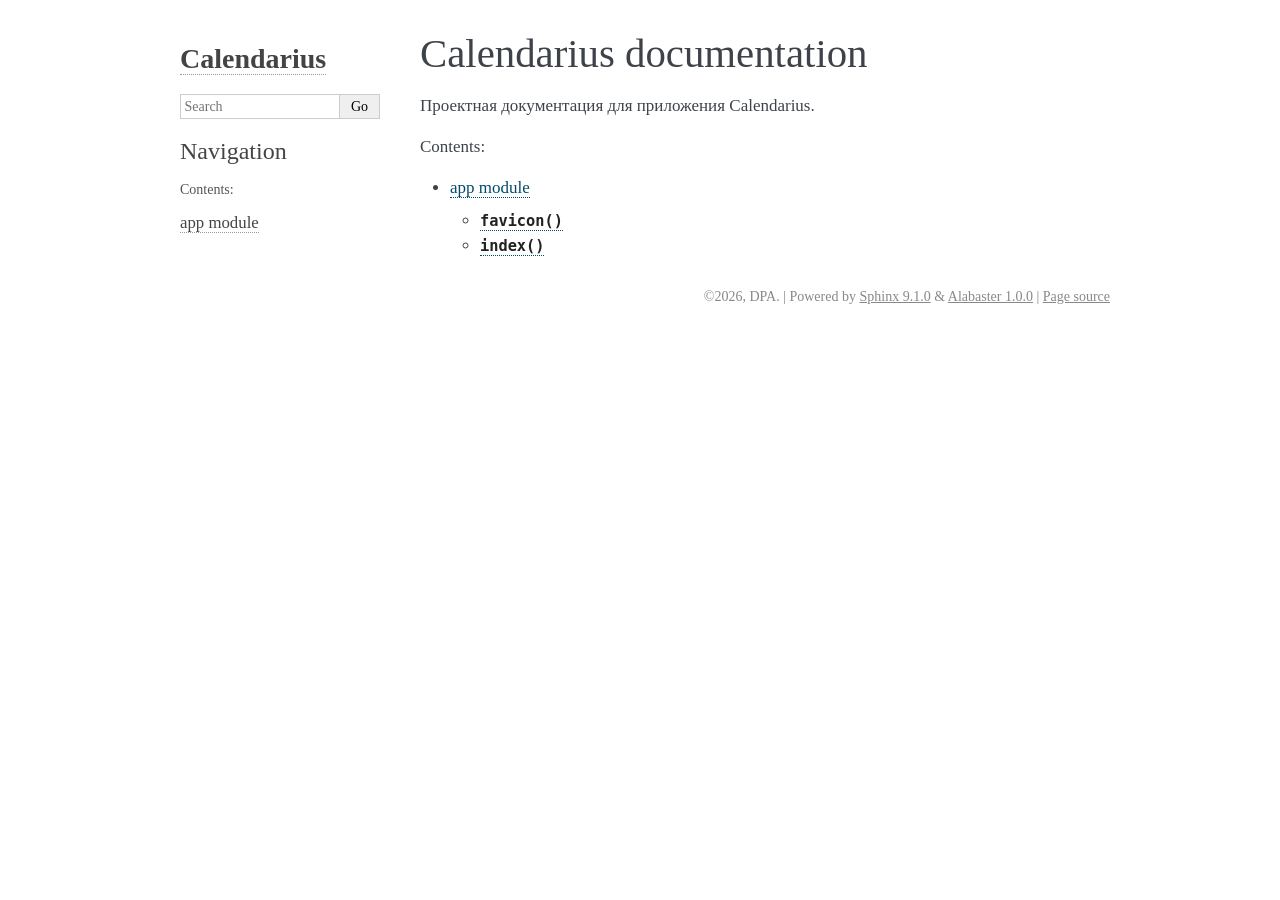
<file: docs/_build/html/index.html>
<!DOCTYPE html>

<html lang="en" data-content_root="./">
  <head>
    <meta charset="utf-8" />
    <meta name="viewport" content="width=device-width, initial-scale=1.0" /><meta name="viewport" content="width=device-width, initial-scale=1" />

    <title>Calendarius documentation &#8212; Calendarius 1.0.0 documentation</title>
    <link rel="stylesheet" type="text/css" href="_static/pygments.css?v=5ecbeea2" />
    <link rel="stylesheet" type="text/css" href="_static/basic.css?v=b08954a9" />
    <link rel="stylesheet" type="text/css" href="_static/alabaster.css?v=27fed22d" />
    <script src="_static/documentation_options.js?v=8d563738"></script>
    <script src="_static/doctools.js?v=fd6eb6e6"></script>
    <script src="_static/sphinx_highlight.js?v=6ffebe34"></script>
    <link rel="index" title="Index" href="genindex.html" />
    <link rel="search" title="Search" href="search.html" />
    <link rel="next" title="app module" href="app.html" />
   
  <link rel="stylesheet" href="_static/custom.css" type="text/css" />
  

  
  

  </head><body>
  

    <div class="document">
      <div class="documentwrapper">
        <div class="bodywrapper">
          

          <div class="body" role="main">
            
  <section id="calendarius-documentation">
<h1>Calendarius documentation<a class="headerlink" href="#calendarius-documentation" title="Link to this heading">¶</a></h1>
<p>Проектная документация для приложения Calendarius.</p>
<div class="toctree-wrapper compound">
<p class="caption" role="heading"><span class="caption-text">Contents:</span></p>
<ul>
<li class="toctree-l1"><a class="reference internal" href="app.html">app module</a><ul>
<li class="toctree-l2"><a class="reference internal" href="app.html#app.favicon"><code class="docutils literal notranslate"><span class="pre">favicon()</span></code></a></li>
<li class="toctree-l2"><a class="reference internal" href="app.html#app.index"><code class="docutils literal notranslate"><span class="pre">index()</span></code></a></li>
</ul>
</li>
</ul>
</div>
</section>


          </div>
          
        </div>
      </div>
      <div class="sphinxsidebar" role="navigation" aria-label="Main">
        <div class="sphinxsidebarwrapper">
<h1 class="logo"><a href="#">Calendarius</a></h1>









<search id="searchbox" style="display: none" role="search">
    <div class="searchformwrapper">
    <form class="search" action="search.html" method="get">
      <input type="text" name="q" aria-labelledby="searchlabel" autocomplete="off" autocorrect="off" autocapitalize="off" spellcheck="false" placeholder="Search"/>
      <input type="submit" value="Go" />
    </form>
    </div>
</search>
<script>document.getElementById('searchbox').style.display = "block"</script><h3>Navigation</h3>
<p class="caption" role="heading"><span class="caption-text">Contents:</span></p>
<ul>
<li class="toctree-l1"><a class="reference internal" href="app.html">app module</a></li>
</ul>

<div class="relations">
<h3>Related Topics</h3>
<ul>
  <li><a href="#">Documentation overview</a><ul>
      <li>Next: <a href="app.html" title="next chapter">app module</a></li>
  </ul></li>
</ul>
</div>








        </div>
      </div>
      <div class="clearer"></div>
    </div>
    <div class="footer">
      &#169;2026, DPA.
      
      |
      Powered by <a href="https://www.sphinx-doc.org/">Sphinx 9.1.0</a>
      &amp; <a href="https://alabaster.readthedocs.io">Alabaster 1.0.0</a>
      
      |
      <a href="_sources/index.rst.txt"
          rel="nofollow">Page source</a>
    </div>

    

    
  </body>
</html>
</file>
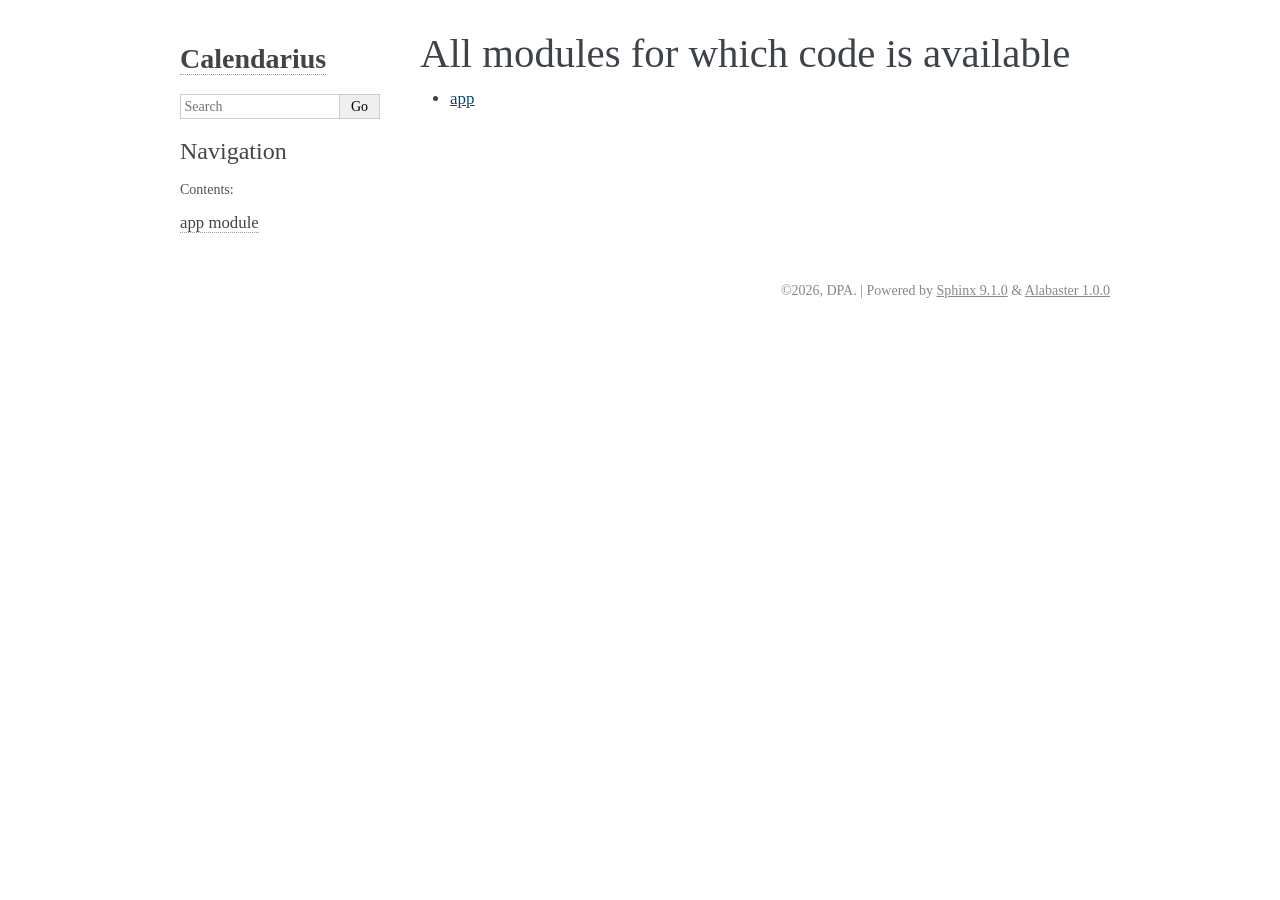
<file: docs/_build/html/_modules/index.html>
<!DOCTYPE html>

<html lang="en" data-content_root="../">
  <head>
    <meta charset="utf-8" />
    <meta name="viewport" content="width=device-width, initial-scale=1.0" />
    <title>Overview: module code &#8212; Calendarius 1.0.0 documentation</title>
    <link rel="stylesheet" type="text/css" href="../_static/pygments.css?v=5ecbeea2" />
    <link rel="stylesheet" type="text/css" href="../_static/basic.css?v=b08954a9" />
    <link rel="stylesheet" type="text/css" href="../_static/alabaster.css?v=27fed22d" />
    <script src="../_static/documentation_options.js?v=8d563738"></script>
    <script src="../_static/doctools.js?v=fd6eb6e6"></script>
    <script src="../_static/sphinx_highlight.js?v=6ffebe34"></script>
    <link rel="index" title="Index" href="../genindex.html" />
    <link rel="search" title="Search" href="../search.html" />
   
  <link rel="stylesheet" href="../_static/custom.css" type="text/css" />
  

  
  

  </head><body>
  

    <div class="document">
      <div class="documentwrapper">
        <div class="bodywrapper">
          

          <div class="body" role="main">
            
  <h1>All modules for which code is available</h1>
<ul><li><a href="app.html">app</a></li>
</ul>

          </div>
          
        </div>
      </div>
      <div class="sphinxsidebar" role="navigation" aria-label="Main">
        <div class="sphinxsidebarwrapper">
<h1 class="logo"><a href="../index.html">Calendarius</a></h1>









<search id="searchbox" style="display: none" role="search">
    <div class="searchformwrapper">
    <form class="search" action="../search.html" method="get">
      <input type="text" name="q" aria-labelledby="searchlabel" autocomplete="off" autocorrect="off" autocapitalize="off" spellcheck="false" placeholder="Search"/>
      <input type="submit" value="Go" />
    </form>
    </div>
</search>
<script>document.getElementById('searchbox').style.display = "block"</script><h3>Navigation</h3>
<p class="caption" role="heading"><span class="caption-text">Contents:</span></p>
<ul>
<li class="toctree-l1"><a class="reference internal" href="../app.html">app module</a></li>
</ul>

<div class="relations">
<h3>Related Topics</h3>
<ul>
  <li><a href="../index.html">Documentation overview</a><ul>
  </ul></li>
</ul>
</div>








        </div>
      </div>
      <div class="clearer"></div>
    </div>
    <div class="footer">
      &#169;2026, DPA.
      
      |
      Powered by <a href="https://www.sphinx-doc.org/">Sphinx 9.1.0</a>
      &amp; <a href="https://alabaster.readthedocs.io">Alabaster 1.0.0</a>
      
    </div>

    

    
  </body>
</html>
</file>
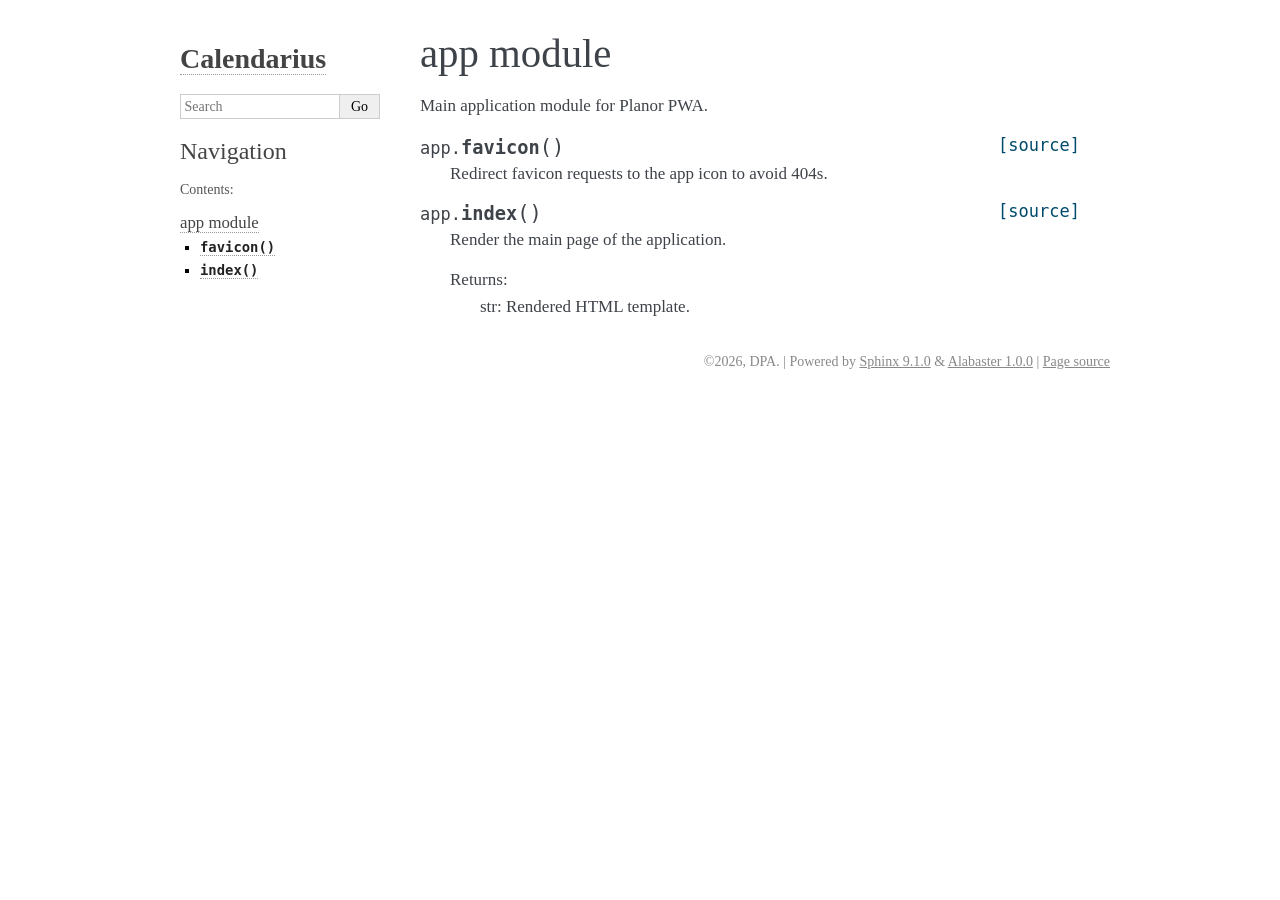
<file: docs/_build/html/app.html>
<!DOCTYPE html>

<html lang="en" data-content_root="./">
  <head>
    <meta charset="utf-8" />
    <meta name="viewport" content="width=device-width, initial-scale=1.0" /><meta name="viewport" content="width=device-width, initial-scale=1" />

    <title>app module &#8212; Calendarius 1.0.0 documentation</title>
    <link rel="stylesheet" type="text/css" href="_static/pygments.css?v=5ecbeea2" />
    <link rel="stylesheet" type="text/css" href="_static/basic.css?v=b08954a9" />
    <link rel="stylesheet" type="text/css" href="_static/alabaster.css?v=27fed22d" />
    <script src="_static/documentation_options.js?v=8d563738"></script>
    <script src="_static/doctools.js?v=fd6eb6e6"></script>
    <script src="_static/sphinx_highlight.js?v=6ffebe34"></script>
    <link rel="index" title="Index" href="genindex.html" />
    <link rel="search" title="Search" href="search.html" />
    <link rel="prev" title="Calendarius documentation" href="index.html" />
   
  <link rel="stylesheet" href="_static/custom.css" type="text/css" />
  

  
  

  </head><body>
  

    <div class="document">
      <div class="documentwrapper">
        <div class="bodywrapper">
          

          <div class="body" role="main">
            
  <section id="module-app">
<span id="app-module"></span><h1>app module<a class="headerlink" href="#module-app" title="Link to this heading">¶</a></h1>
<p>Main application module for Planor PWA.</p>
<dl class="py function">
<dt class="sig sig-object py" id="app.favicon">
<span class="sig-prename descclassname"><span class="pre">app.</span></span><span class="sig-name descname"><span class="pre">favicon</span></span><span class="sig-paren">(</span><span class="sig-paren">)</span><a class="reference internal" href="_modules/app.html#favicon"><span class="viewcode-link"><span class="pre">[source]</span></span></a><a class="headerlink" href="#app.favicon" title="Link to this definition">¶</a></dt>
<dd><p>Redirect favicon requests to the app icon to avoid 404s.</p>
</dd></dl>

<dl class="py function">
<dt class="sig sig-object py" id="app.index">
<span class="sig-prename descclassname"><span class="pre">app.</span></span><span class="sig-name descname"><span class="pre">index</span></span><span class="sig-paren">(</span><span class="sig-paren">)</span><a class="reference internal" href="_modules/app.html#index"><span class="viewcode-link"><span class="pre">[source]</span></span></a><a class="headerlink" href="#app.index" title="Link to this definition">¶</a></dt>
<dd><p>Render the main page of the application.</p>
<dl class="simple">
<dt>Returns:</dt><dd><p>str: Rendered HTML template.</p>
</dd>
</dl>
</dd></dl>

</section>


          </div>
          
        </div>
      </div>
      <div class="sphinxsidebar" role="navigation" aria-label="Main">
        <div class="sphinxsidebarwrapper">
<h1 class="logo"><a href="index.html">Calendarius</a></h1>









<search id="searchbox" style="display: none" role="search">
    <div class="searchformwrapper">
    <form class="search" action="search.html" method="get">
      <input type="text" name="q" aria-labelledby="searchlabel" autocomplete="off" autocorrect="off" autocapitalize="off" spellcheck="false" placeholder="Search"/>
      <input type="submit" value="Go" />
    </form>
    </div>
</search>
<script>document.getElementById('searchbox').style.display = "block"</script><h3>Navigation</h3>
<p class="caption" role="heading"><span class="caption-text">Contents:</span></p>
<ul class="current">
<li class="toctree-l1 current"><a class="current reference internal" href="#">app module</a><ul>
<li class="toctree-l2"><a class="reference internal" href="#app.favicon"><code class="docutils literal notranslate"><span class="pre">favicon()</span></code></a></li>
<li class="toctree-l2"><a class="reference internal" href="#app.index"><code class="docutils literal notranslate"><span class="pre">index()</span></code></a></li>
</ul>
</li>
</ul>

<div class="relations">
<h3>Related Topics</h3>
<ul>
  <li><a href="index.html">Documentation overview</a><ul>
      <li>Previous: <a href="index.html" title="previous chapter">Calendarius documentation</a></li>
  </ul></li>
</ul>
</div>








        </div>
      </div>
      <div class="clearer"></div>
    </div>
    <div class="footer">
      &#169;2026, DPA.
      
      |
      Powered by <a href="https://www.sphinx-doc.org/">Sphinx 9.1.0</a>
      &amp; <a href="https://alabaster.readthedocs.io">Alabaster 1.0.0</a>
      
      |
      <a href="_sources/app.rst.txt"
          rel="nofollow">Page source</a>
    </div>

    

    
  </body>
</html>
</file>
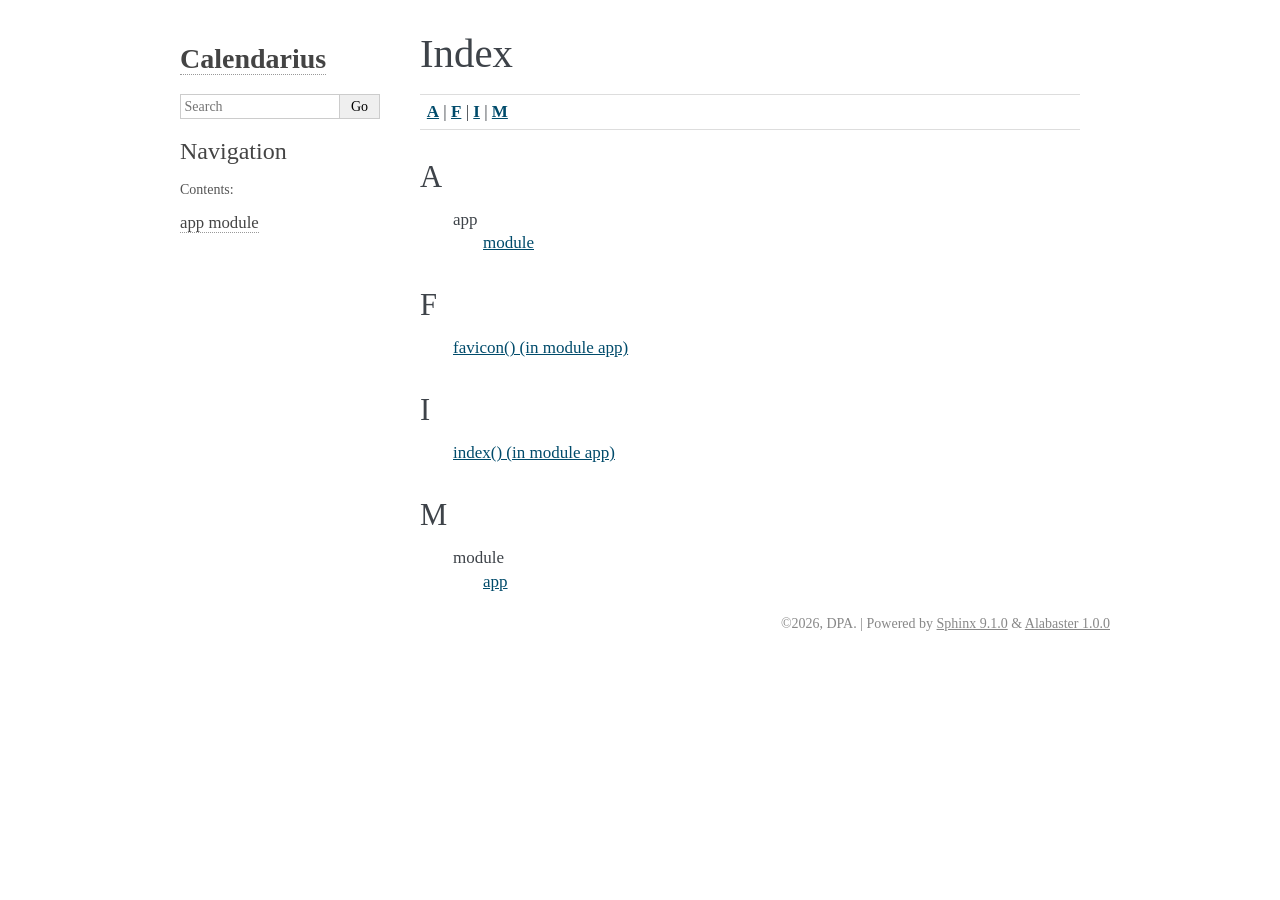
<file: docs/_build/html/genindex.html>
<!DOCTYPE html>

<html lang="en" data-content_root="./">
  <head>
    <meta charset="utf-8" />
    <meta name="viewport" content="width=device-width, initial-scale=1.0" />
    <title>Index &#8212; Calendarius 1.0.0 documentation</title>
    <link rel="stylesheet" type="text/css" href="_static/pygments.css?v=5ecbeea2" />
    <link rel="stylesheet" type="text/css" href="_static/basic.css?v=b08954a9" />
    <link rel="stylesheet" type="text/css" href="_static/alabaster.css?v=27fed22d" />
    <script src="_static/documentation_options.js?v=8d563738"></script>
    <script src="_static/doctools.js?v=fd6eb6e6"></script>
    <script src="_static/sphinx_highlight.js?v=6ffebe34"></script>
    <link rel="index" title="Index" href="#" />
    <link rel="search" title="Search" href="search.html" />
   
  <link rel="stylesheet" href="_static/custom.css" type="text/css" />
  

  
  

  </head><body>
  

    <div class="document">
      <div class="documentwrapper">
        <div class="bodywrapper">
          

          <div class="body" role="main">
            

<h1 id="index">Index</h1>

<div class="genindex-jumpbox">
 <a href="#A"><strong>A</strong></a>
 | <a href="#F"><strong>F</strong></a>
 | <a href="#I"><strong>I</strong></a>
 | <a href="#M"><strong>M</strong></a>
 
</div>
<h2 id="A">A</h2>
<table style="width: 100%" class="indextable genindextable"><tr>
  <td style="width: 33%; vertical-align: top;"><ul>
      <li>
    app

      <ul>
        <li><a href="app.html#module-app">module</a>
</li>
      </ul></li>
  </ul></td>
</tr></table>

<h2 id="F">F</h2>
<table style="width: 100%" class="indextable genindextable"><tr>
  <td style="width: 33%; vertical-align: top;"><ul>
      <li><a href="app.html#app.favicon">favicon() (in module app)</a>
</li>
  </ul></td>
</tr></table>

<h2 id="I">I</h2>
<table style="width: 100%" class="indextable genindextable"><tr>
  <td style="width: 33%; vertical-align: top;"><ul>
      <li><a href="app.html#app.index">index() (in module app)</a>
</li>
  </ul></td>
</tr></table>

<h2 id="M">M</h2>
<table style="width: 100%" class="indextable genindextable"><tr>
  <td style="width: 33%; vertical-align: top;"><ul>
      <li>
    module

      <ul>
        <li><a href="app.html#module-app">app</a>
</li>
      </ul></li>
  </ul></td>
</tr></table>



          </div>
          
        </div>
      </div>
      <div class="sphinxsidebar" role="navigation" aria-label="Main">
        <div class="sphinxsidebarwrapper">
<h1 class="logo"><a href="index.html">Calendarius</a></h1>









<search id="searchbox" style="display: none" role="search">
    <div class="searchformwrapper">
    <form class="search" action="search.html" method="get">
      <input type="text" name="q" aria-labelledby="searchlabel" autocomplete="off" autocorrect="off" autocapitalize="off" spellcheck="false" placeholder="Search"/>
      <input type="submit" value="Go" />
    </form>
    </div>
</search>
<script>document.getElementById('searchbox').style.display = "block"</script><h3>Navigation</h3>
<p class="caption" role="heading"><span class="caption-text">Contents:</span></p>
<ul>
<li class="toctree-l1"><a class="reference internal" href="app.html">app module</a></li>
</ul>

<div class="relations">
<h3>Related Topics</h3>
<ul>
  <li><a href="index.html">Documentation overview</a><ul>
  </ul></li>
</ul>
</div>








        </div>
      </div>
      <div class="clearer"></div>
    </div>
    <div class="footer">
      &#169;2026, DPA.
      
      |
      Powered by <a href="https://www.sphinx-doc.org/">Sphinx 9.1.0</a>
      &amp; <a href="https://alabaster.readthedocs.io">Alabaster 1.0.0</a>
      
    </div>

    

    
  </body>
</html>
</file>
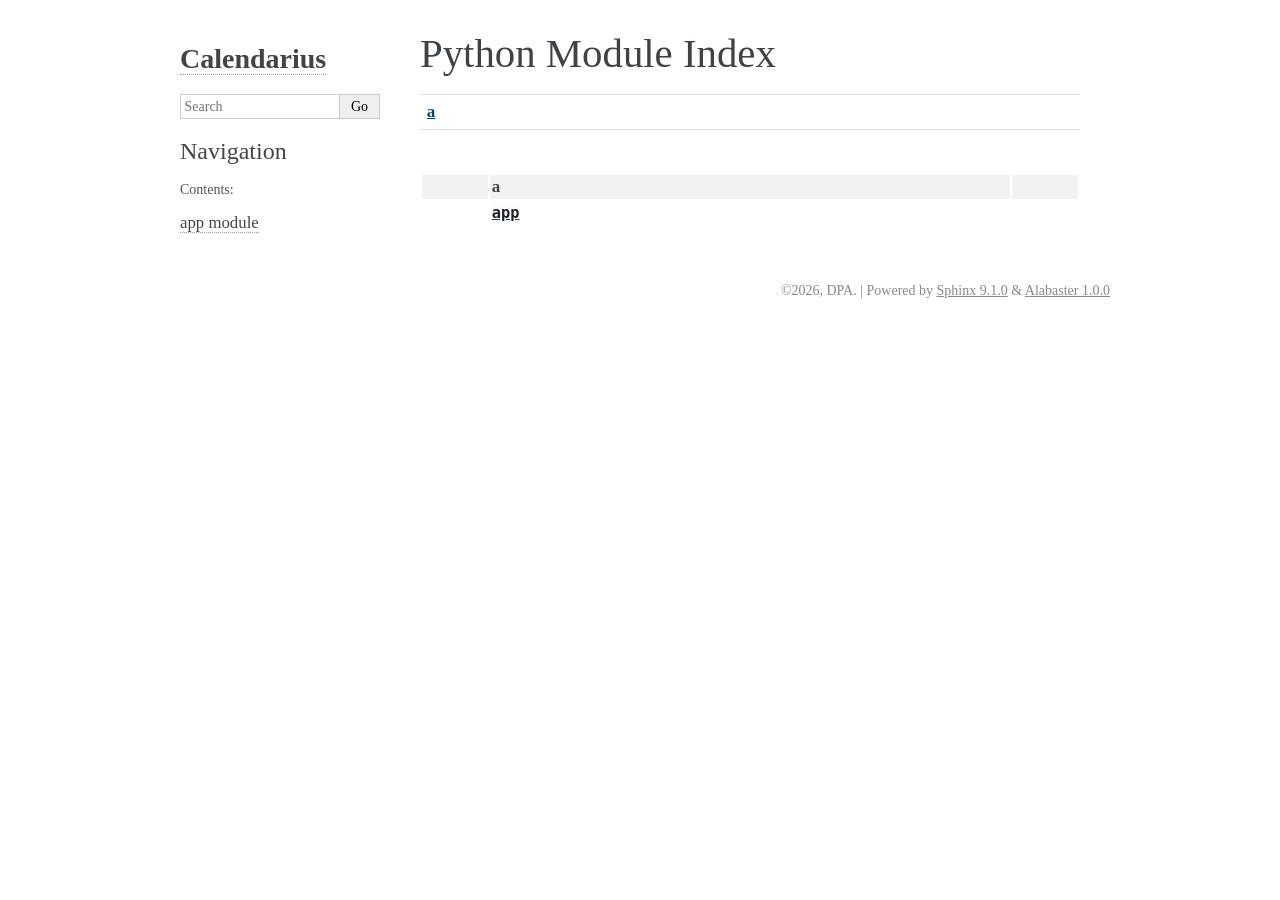
<file: docs/_build/html/py-modindex.html>
<!DOCTYPE html>

<html lang="en" data-content_root="./">
  <head>
    <meta charset="utf-8" />
    <meta name="viewport" content="width=device-width, initial-scale=1.0" />
    <title>Python Module Index &#8212; Calendarius 1.0.0 documentation</title>
    <link rel="stylesheet" type="text/css" href="_static/pygments.css?v=5ecbeea2" />
    <link rel="stylesheet" type="text/css" href="_static/basic.css?v=b08954a9" />
    <link rel="stylesheet" type="text/css" href="_static/alabaster.css?v=27fed22d" />
    <script src="_static/documentation_options.js?v=8d563738"></script>
    <script src="_static/doctools.js?v=fd6eb6e6"></script>
    <script src="_static/sphinx_highlight.js?v=6ffebe34"></script>
    <link rel="index" title="Index" href="genindex.html" />
    <link rel="search" title="Search" href="search.html" />

   
  <link rel="stylesheet" href="_static/custom.css" type="text/css" />
  

  
  


    <script>
      DOCUMENTATION_OPTIONS.COLLAPSE_INDEX = true;
    </script>


  </head><body>
  

    <div class="document">
      <div class="documentwrapper">
        <div class="bodywrapper">
          

          <div class="body" role="main">
            

   <h1>Python Module Index</h1>

   <div class="modindex-jumpbox">
   <a href="#cap-a"><strong>a</strong></a>
   </div>

   <table class="indextable modindextable">
     <tr class="pcap"><td></td><td>&#160;</td><td></td></tr>
     <tr class="cap" id="cap-a"><td></td><td>
       <strong>a</strong></td><td></td></tr>
     <tr>
       <td></td>
       <td>
       <a href="app.html#module-app"><code class="xref">app</code></a></td><td>
       <em></em></td></tr>
   </table>


          </div>
          
        </div>
      </div>
      <div class="sphinxsidebar" role="navigation" aria-label="Main">
        <div class="sphinxsidebarwrapper">
<h1 class="logo"><a href="index.html">Calendarius</a></h1>









<search id="searchbox" style="display: none" role="search">
    <div class="searchformwrapper">
    <form class="search" action="search.html" method="get">
      <input type="text" name="q" aria-labelledby="searchlabel" autocomplete="off" autocorrect="off" autocapitalize="off" spellcheck="false" placeholder="Search"/>
      <input type="submit" value="Go" />
    </form>
    </div>
</search>
<script>document.getElementById('searchbox').style.display = "block"</script><h3>Navigation</h3>
<p class="caption" role="heading"><span class="caption-text">Contents:</span></p>
<ul>
<li class="toctree-l1"><a class="reference internal" href="app.html">app module</a></li>
</ul>

<div class="relations">
<h3>Related Topics</h3>
<ul>
  <li><a href="index.html">Documentation overview</a><ul>
  </ul></li>
</ul>
</div>








        </div>
      </div>
      <div class="clearer"></div>
    </div>
    <div class="footer">
      &#169;2026, DPA.
      
      |
      Powered by <a href="https://www.sphinx-doc.org/">Sphinx 9.1.0</a>
      &amp; <a href="https://alabaster.readthedocs.io">Alabaster 1.0.0</a>
      
    </div>

    

    
  </body>
</html>
</file>
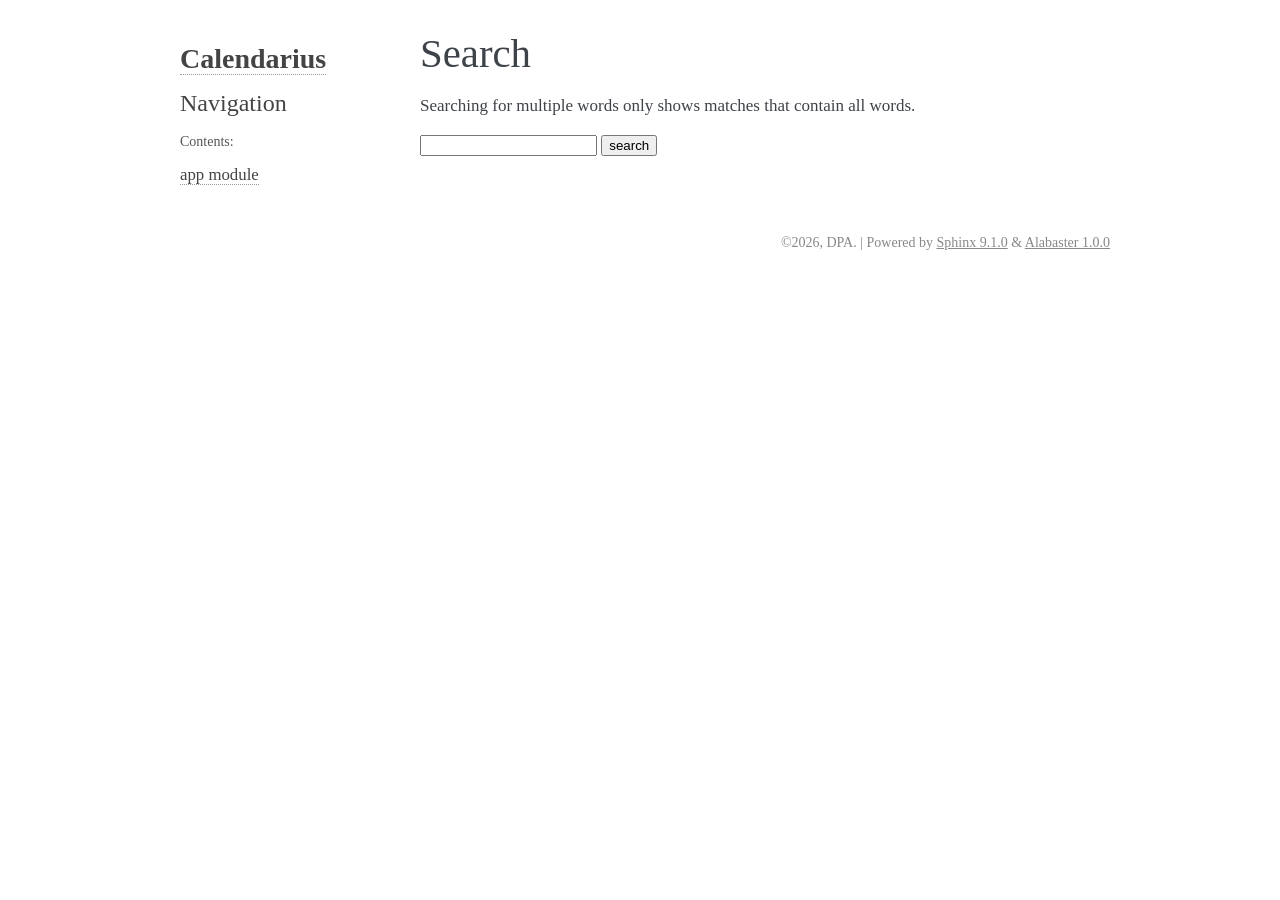
<file: docs/_build/html/search.html>
<!DOCTYPE html>

<html lang="en" data-content_root="./">
  <head>
    <meta charset="utf-8" />
    <meta name="viewport" content="width=device-width, initial-scale=1.0" />
    <title>Search &#8212; Calendarius 1.0.0 documentation</title>
    <link rel="stylesheet" type="text/css" href="_static/pygments.css?v=5ecbeea2" />
    <link rel="stylesheet" type="text/css" href="_static/basic.css?v=b08954a9" />
    <link rel="stylesheet" type="text/css" href="_static/alabaster.css?v=27fed22d" />
    
    <script src="_static/documentation_options.js?v=8d563738"></script>
    <script src="_static/doctools.js?v=fd6eb6e6"></script>
    <script src="_static/sphinx_highlight.js?v=6ffebe34"></script>
    <script src="_static/searchtools.js"></script>
    <script src="_static/language_data.js"></script>
    <link rel="index" title="Index" href="genindex.html" />
    <link rel="search" title="Search" href="#" />
    <script src="searchindex.js" defer="defer"></script>
    <meta name="robots" content="noindex" />
    
   
  <link rel="stylesheet" href="_static/custom.css" type="text/css" />
  

  
  


  </head><body>
  

    <div class="document">
      <div class="documentwrapper">
        <div class="bodywrapper">
          

          <div class="body" role="main">
            
  <h1 id="search-documentation">Search</h1>
  
  <noscript>
  <div class="admonition warning">
  <p>
    Please activate JavaScript to enable the search
    functionality.
  </p>
  </div>
  </noscript>
  
  
  <p>
    Searching for multiple words only shows matches that contain
    all words.
  </p>
  
  
  <form action="" method="get">
    <input type="text" name="q" aria-labelledby="search-documentation" value="" autocomplete="off" autocorrect="off" autocapitalize="off" spellcheck="false"/>
    <input type="submit" value="search" />
    <span id="search-progress" style="padding-left: 10px"></span>
  </form>
  
  
  <div id="search-results"></div>
  

          </div>
          
        </div>
      </div>
      <div class="sphinxsidebar" role="navigation" aria-label="Main">
        <div class="sphinxsidebarwrapper">
<h1 class="logo"><a href="index.html">Calendarius</a></h1>








<h3>Navigation</h3>
<p class="caption" role="heading"><span class="caption-text">Contents:</span></p>
<ul>
<li class="toctree-l1"><a class="reference internal" href="app.html">app module</a></li>
</ul>

<div class="relations">
<h3>Related Topics</h3>
<ul>
  <li><a href="index.html">Documentation overview</a><ul>
  </ul></li>
</ul>
</div>








        </div>
      </div>
      <div class="clearer"></div>
    </div>
    <div class="footer">
      &#169;2026, DPA.
      
      |
      Powered by <a href="https://www.sphinx-doc.org/">Sphinx 9.1.0</a>
      &amp; <a href="https://alabaster.readthedocs.io">Alabaster 1.0.0</a>
      
    </div>

    

    
  </body>
</html>
</file>
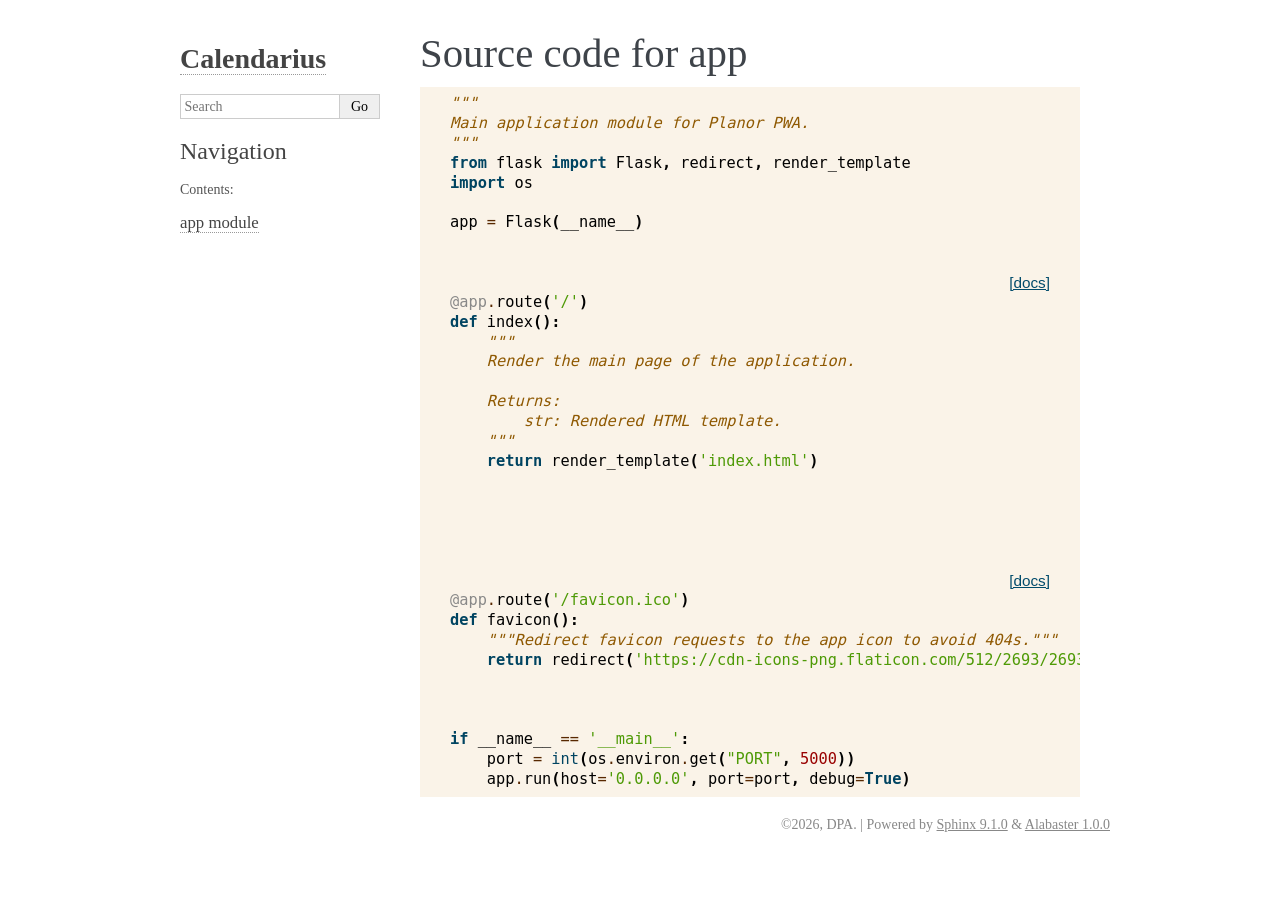
<file: docs/_build/html/_modules/app.html>
<!DOCTYPE html>

<html lang="en" data-content_root="../">
  <head>
    <meta charset="utf-8" />
    <meta name="viewport" content="width=device-width, initial-scale=1.0" />
    <title>app &#8212; Calendarius 1.0.0 documentation</title>
    <link rel="stylesheet" type="text/css" href="../_static/pygments.css?v=5ecbeea2" />
    <link rel="stylesheet" type="text/css" href="../_static/basic.css?v=b08954a9" />
    <link rel="stylesheet" type="text/css" href="../_static/alabaster.css?v=27fed22d" />
    <script src="../_static/documentation_options.js?v=8d563738"></script>
    <script src="../_static/doctools.js?v=fd6eb6e6"></script>
    <script src="../_static/sphinx_highlight.js?v=6ffebe34"></script>
    <link rel="index" title="Index" href="../genindex.html" />
    <link rel="search" title="Search" href="../search.html" />
   
  <link rel="stylesheet" href="../_static/custom.css" type="text/css" />
  

  
  

  </head><body>
  

    <div class="document">
      <div class="documentwrapper">
        <div class="bodywrapper">
          

          <div class="body" role="main">
            
  <h1>Source code for app</h1><div class="highlight"><pre>
<span></span><span class="sd">&quot;&quot;&quot;</span>
<span class="sd">Main application module for Planor PWA.</span>
<span class="sd">&quot;&quot;&quot;</span>
<span class="kn">from</span><span class="w"> </span><span class="nn">flask</span><span class="w"> </span><span class="kn">import</span> <span class="n">Flask</span><span class="p">,</span> <span class="n">redirect</span><span class="p">,</span> <span class="n">render_template</span>
<span class="kn">import</span><span class="w"> </span><span class="nn">os</span>

<span class="n">app</span> <span class="o">=</span> <span class="n">Flask</span><span class="p">(</span><span class="vm">__name__</span><span class="p">)</span>

<div class="viewcode-block" id="index">
<a class="viewcode-back" href="../app.html#app.index">[docs]</a>
<span class="nd">@app</span><span class="o">.</span><span class="n">route</span><span class="p">(</span><span class="s1">&#39;/&#39;</span><span class="p">)</span>
<span class="k">def</span><span class="w"> </span><span class="nf">index</span><span class="p">():</span>
<span class="w">    </span><span class="sd">&quot;&quot;&quot;</span>
<span class="sd">    Render the main page of the application.</span>
<span class="sd">    </span>
<span class="sd">    Returns:</span>
<span class="sd">        str: Rendered HTML template.</span>
<span class="sd">    &quot;&quot;&quot;</span>
    <span class="k">return</span> <span class="n">render_template</span><span class="p">(</span><span class="s1">&#39;index.html&#39;</span><span class="p">)</span></div>



<div class="viewcode-block" id="favicon">
<a class="viewcode-back" href="../app.html#app.favicon">[docs]</a>
<span class="nd">@app</span><span class="o">.</span><span class="n">route</span><span class="p">(</span><span class="s1">&#39;/favicon.ico&#39;</span><span class="p">)</span>
<span class="k">def</span><span class="w"> </span><span class="nf">favicon</span><span class="p">():</span>
<span class="w">    </span><span class="sd">&quot;&quot;&quot;Redirect favicon requests to the app icon to avoid 404s.&quot;&quot;&quot;</span>
    <span class="k">return</span> <span class="n">redirect</span><span class="p">(</span><span class="s1">&#39;https://cdn-icons-png.flaticon.com/512/2693/2693507.png&#39;</span><span class="p">,</span> <span class="n">code</span><span class="o">=</span><span class="mi">302</span><span class="p">)</span></div>


<span class="k">if</span> <span class="vm">__name__</span> <span class="o">==</span> <span class="s1">&#39;__main__&#39;</span><span class="p">:</span>
    <span class="n">port</span> <span class="o">=</span> <span class="nb">int</span><span class="p">(</span><span class="n">os</span><span class="o">.</span><span class="n">environ</span><span class="o">.</span><span class="n">get</span><span class="p">(</span><span class="s2">&quot;PORT&quot;</span><span class="p">,</span> <span class="mi">5000</span><span class="p">))</span>
    <span class="n">app</span><span class="o">.</span><span class="n">run</span><span class="p">(</span><span class="n">host</span><span class="o">=</span><span class="s1">&#39;0.0.0.0&#39;</span><span class="p">,</span> <span class="n">port</span><span class="o">=</span><span class="n">port</span><span class="p">,</span> <span class="n">debug</span><span class="o">=</span><span class="kc">True</span><span class="p">)</span>
</pre></div>

          </div>
          
        </div>
      </div>
      <div class="sphinxsidebar" role="navigation" aria-label="Main">
        <div class="sphinxsidebarwrapper">
<h1 class="logo"><a href="../index.html">Calendarius</a></h1>









<search id="searchbox" style="display: none" role="search">
    <div class="searchformwrapper">
    <form class="search" action="../search.html" method="get">
      <input type="text" name="q" aria-labelledby="searchlabel" autocomplete="off" autocorrect="off" autocapitalize="off" spellcheck="false" placeholder="Search"/>
      <input type="submit" value="Go" />
    </form>
    </div>
</search>
<script>document.getElementById('searchbox').style.display = "block"</script><h3>Navigation</h3>
<p class="caption" role="heading"><span class="caption-text">Contents:</span></p>
<ul>
<li class="toctree-l1"><a class="reference internal" href="../app.html">app module</a></li>
</ul>

<div class="relations">
<h3>Related Topics</h3>
<ul>
  <li><a href="../index.html">Documentation overview</a><ul>
  <li><a href="index.html">Module code</a><ul>
  </ul></li>
  </ul></li>
</ul>
</div>








        </div>
      </div>
      <div class="clearer"></div>
    </div>
    <div class="footer">
      &#169;2026, DPA.
      
      |
      Powered by <a href="https://www.sphinx-doc.org/">Sphinx 9.1.0</a>
      &amp; <a href="https://alabaster.readthedocs.io">Alabaster 1.0.0</a>
      
    </div>

    

    
  </body>
</html>
</file>
<file: docs/_build/html/_static/pygments.css>
pre { line-height: 125%; }
td.linenos .normal { color: inherit; background-color: transparent; padding-left: 5px; padding-right: 5px; }
span.linenos { color: inherit; background-color: transparent; padding-left: 5px; padding-right: 5px; }
td.linenos .special { color: #000000; background-color: #ffffc0; padding-left: 5px; padding-right: 5px; }
span.linenos.special { color: #000000; background-color: #ffffc0; padding-left: 5px; padding-right: 5px; }
.highlight .hll { background-color: #ffffcc }
.highlight { background: #f8f8f8; }
.highlight .c { color: #8F5902; font-style: italic } /* Comment */
.highlight .err { color: #A40000; border: 1px solid #EF2929 } /* Error */
.highlight .g { color: #000 } /* Generic */
.highlight .k { color: #004461; font-weight: bold } /* Keyword */
.highlight .l { color: #000 } /* Literal */
.highlight .n { color: #000 } /* Name */
.highlight .o { color: #582800 } /* Operator */
.highlight .x { color: #000 } /* Other */
.highlight .p { color: #000; font-weight: bold } /* Punctuation */
.highlight .ch { color: #8F5902; font-style: italic } /* Comment.Hashbang */
.highlight .cm { color: #8F5902; font-style: italic } /* Comment.Multiline */
.highlight .cp { color: #8F5902 } /* Comment.Preproc */
.highlight .cpf { color: #8F5902; font-style: italic } /* Comment.PreprocFile */
.highlight .c1 { color: #8F5902; font-style: italic } /* Comment.Single */
.highlight .cs { color: #8F5902; font-style: italic } /* Comment.Special */
.highlight .gd { color: #A40000 } /* Generic.Deleted */
.highlight .ge { color: #000; font-style: italic } /* Generic.Emph */
.highlight .ges { color: #000 } /* Generic.EmphStrong */
.highlight .gr { color: #EF2929 } /* Generic.Error */
.highlight .gh { color: #000080; font-weight: bold } /* Generic.Heading */
.highlight .gi { color: #00A000 } /* Generic.Inserted */
.highlight .go { color: #888 } /* Generic.Output */
.highlight .gp { color: #745334 } /* Generic.Prompt */
.highlight .gs { color: #000; font-weight: bold } /* Generic.Strong */
.highlight .gu { color: #800080; font-weight: bold } /* Generic.Subheading */
.highlight .gt { color: #A40000; font-weight: bold } /* Generic.Traceback */
.highlight .kc { color: #004461; font-weight: bold } /* Keyword.Constant */
.highlight .kd { color: #004461; font-weight: bold } /* Keyword.Declaration */
.highlight .kn { color: #004461; font-weight: bold } /* Keyword.Namespace */
.highlight .kp { color: #004461; font-weight: bold } /* Keyword.Pseudo */
.highlight .kr { color: #004461; font-weight: bold } /* Keyword.Reserved */
.highlight .kt { color: #004461; font-weight: bold } /* Keyword.Type */
.highlight .ld { color: #000 } /* Literal.Date */
.highlight .m { color: #900 } /* Literal.Number */
.highlight .s { color: #4E9A06 } /* Literal.String */
.highlight .na { color: #C4A000 } /* Name.Attribute */
.highlight .nb { color: #004461 } /* Name.Builtin */
.highlight .nc { color: #000 } /* Name.Class */
.highlight .no { color: #000 } /* Name.Constant */
.highlight .nd { color: #888 } /* Name.Decorator */
.highlight .ni { color: #CE5C00 } /* Name.Entity */
.highlight .ne { color: #C00; font-weight: bold } /* Name.Exception */
.highlight .nf { color: #000 } /* Name.Function */
.highlight .nl { color: #F57900 } /* Name.Label */
.highlight .nn { color: #000 } /* Name.Namespace */
.highlight .nx { color: #000 } /* Name.Other */
.highlight .py { color: #000 } /* Name.Property */
.highlight .nt { color: #004461; font-weight: bold } /* Name.Tag */
.highlight .nv { color: #000 } /* Name.Variable */
.highlight .ow { color: #004461; font-weight: bold } /* Operator.Word */
.highlight .pm { color: #000; font-weight: bold } /* Punctuation.Marker */
.highlight .w { color: #F8F8F8 } /* Text.Whitespace */
.highlight .mb { color: #900 } /* Literal.Number.Bin */
.highlight .mf { color: #900 } /* Literal.Number.Float */
.highlight .mh { color: #900 } /* Literal.Number.Hex */
.highlight .mi { color: #900 } /* Literal.Number.Integer */
.highlight .mo { color: #900 } /* Literal.Number.Oct */
.highlight .sa { color: #4E9A06 } /* Literal.String.Affix */
.highlight .sb { color: #4E9A06 } /* Literal.String.Backtick */
.highlight .sc { color: #4E9A06 } /* Literal.String.Char */
.highlight .dl { color: #4E9A06 } /* Literal.String.Delimiter */
.highlight .sd { color: #8F5902; font-style: italic } /* Literal.String.Doc */
.highlight .s2 { color: #4E9A06 } /* Literal.String.Double */
.highlight .se { color: #4E9A06 } /* Literal.String.Escape */
.highlight .sh { color: #4E9A06 } /* Literal.String.Heredoc */
.highlight .si { color: #4E9A06 } /* Literal.String.Interpol */
.highlight .sx { color: #4E9A06 } /* Literal.String.Other */
.highlight .sr { color: #4E9A06 } /* Literal.String.Regex */
.highlight .s1 { color: #4E9A06 } /* Literal.String.Single */
.highlight .ss { color: #4E9A06 } /* Literal.String.Symbol */
.highlight .bp { color: #3465A4 } /* Name.Builtin.Pseudo */
.highlight .fm { color: #000 } /* Name.Function.Magic */
.highlight .vc { color: #000 } /* Name.Variable.Class */
.highlight .vg { color: #000 } /* Name.Variable.Global */
.highlight .vi { color: #000 } /* Name.Variable.Instance */
.highlight .vm { color: #000 } /* Name.Variable.Magic */
.highlight .il { color: #900 } /* Literal.Number.Integer.Long */
</file>
<file: docs/_build/html/_static/basic.css>
/*
 * Sphinx stylesheet -- basic theme.
 */

/* -- main layout ----------------------------------------------------------- */

div.clearer {
    clear: both;
}

div.section::after {
    display: block;
    content: '';
    clear: left;
}

/* -- relbar ---------------------------------------------------------------- */

div.related {
    width: 100%;
    font-size: 90%;
}

div.related h3 {
    display: none;
}

div.related ul {
    margin: 0;
    padding: 0 0 0 10px;
    list-style: none;
}

div.related li {
    display: inline;
}

div.related li.right {
    float: right;
    margin-right: 5px;
}

/* -- sidebar --------------------------------------------------------------- */

div.sphinxsidebarwrapper {
    padding: 10px 5px 0 10px;
}

div.sphinxsidebar {
    float: left;
    width: 230px;
    margin-left: -100%;
    font-size: 90%;
    word-wrap: break-word;
    overflow-wrap : break-word;
}

div.sphinxsidebar ul {
    list-style: none;
}

div.sphinxsidebar ul ul,
div.sphinxsidebar ul.want-points {
    margin-left: 20px;
    list-style: square;
}

div.sphinxsidebar ul ul {
    margin-top: 0;
    margin-bottom: 0;
}

div.sphinxsidebar form {
    margin-top: 10px;
}

div.sphinxsidebar input {
    border: 1px solid #98dbcc;
    font-family: sans-serif;
    font-size: 1em;
}

div.sphinxsidebar #searchbox form.search {
    overflow: hidden;
}

div.sphinxsidebar #searchbox input[type="text"] {
    float: left;
    width: 80%;
    padding: 0.25em;
    box-sizing: border-box;
}

div.sphinxsidebar #searchbox input[type="submit"] {
    float: left;
    width: 20%;
    border-left: none;
    padding: 0.25em;
    box-sizing: border-box;
}


img {
    border: 0;
    max-width: 100%;
}

/* -- search page ----------------------------------------------------------- */

ul.search {
    margin-top: 10px;
}

ul.search li {
    padding: 5px 0;
}

ul.search li a {
    font-weight: bold;
}

ul.search li p.context {
    color: #888;
    margin: 2px 0 0 30px;
    text-align: left;
}

ul.keywordmatches li.goodmatch a {
    font-weight: bold;
}

/* -- index page ------------------------------------------------------------ */

table.contentstable {
    width: 90%;
    margin-left: auto;
    margin-right: auto;
}

table.contentstable p.biglink {
    line-height: 150%;
}

a.biglink {
    font-size: 1.3em;
}

span.linkdescr {
    font-style: italic;
    padding-top: 5px;
    font-size: 90%;
}

/* -- general index --------------------------------------------------------- */

table.indextable {
    width: 100%;
}

table.indextable td {
    text-align: left;
    vertical-align: top;
}

table.indextable ul {
    margin-top: 0;
    margin-bottom: 0;
    list-style-type: none;
}

table.indextable > tbody > tr > td > ul {
    padding-left: 0em;
}

table.indextable tr.pcap {
    height: 10px;
}

table.indextable tr.cap {
    margin-top: 10px;
    background-color: #f2f2f2;
}

img.toggler {
    margin-right: 3px;
    margin-top: 3px;
    cursor: pointer;
}

div.modindex-jumpbox {
    border-top: 1px solid #ddd;
    border-bottom: 1px solid #ddd;
    margin: 1em 0 1em 0;
    padding: 0.4em;
}

div.genindex-jumpbox {
    border-top: 1px solid #ddd;
    border-bottom: 1px solid #ddd;
    margin: 1em 0 1em 0;
    padding: 0.4em;
}

/* -- domain module index --------------------------------------------------- */

table.modindextable td {
    padding: 2px;
    border-collapse: collapse;
}

/* -- general body styles --------------------------------------------------- */

div.body {
    min-width: inherit;
    max-width: 800px;
}

div.body p, div.body dd, div.body li, div.body blockquote {
    -moz-hyphens: auto;
    -ms-hyphens: auto;
    -webkit-hyphens: auto;
    hyphens: auto;
}

a.headerlink {
    visibility: hidden;
}

a:visited {
    color: #551A8B;
}

h1:hover > a.headerlink,
h2:hover > a.headerlink,
h3:hover > a.headerlink,
h4:hover > a.headerlink,
h5:hover > a.headerlink,
h6:hover > a.headerlink,
dt:hover > a.headerlink,
caption:hover > a.headerlink,
p.caption:hover > a.headerlink,
div.code-block-caption:hover > a.headerlink {
    visibility: visible;
}

div.body p.caption {
    text-align: inherit;
}

div.body td {
    text-align: left;
}

.first {
    margin-top: 0 !important;
}

p.rubric {
    margin-top: 30px;
    font-weight: bold;
}

img.align-left, figure.align-left, .figure.align-left, object.align-left {
    clear: left;
    float: left;
    margin-right: 1em;
}

img.align-right, figure.align-right, .figure.align-right, object.align-right {
    clear: right;
    float: right;
    margin-left: 1em;
}

img.align-center, figure.align-center, .figure.align-center, object.align-center {
  display: block;
  margin-left: auto;
  margin-right: auto;
}

img.align-default, figure.align-default, .figure.align-default {
  display: block;
  margin-left: auto;
  margin-right: auto;
}

.align-left {
    text-align: left;
}

.align-center {
    text-align: center;
}

.align-default {
    text-align: center;
}

.align-right {
    text-align: right;
}

/* -- sidebars -------------------------------------------------------------- */

div.sidebar,
aside.sidebar {
    margin: 0 0 0.5em 1em;
    border: 1px solid #ddb;
    padding: 7px;
    background-color: #ffe;
    width: 40%;
    float: right;
    clear: right;
    overflow-x: auto;
}

p.sidebar-title {
    font-weight: bold;
}

nav.contents,
aside.topic,
div.admonition, div.topic, blockquote {
    clear: left;
}

/* -- topics ---------------------------------------------------------------- */

nav.contents,
aside.topic,
div.topic {
    border: 1px solid #ccc;
    padding: 7px;
    margin: 10px 0 10px 0;
}

p.topic-title {
    font-size: 1.1em;
    font-weight: bold;
    margin-top: 10px;
}

/* -- admonitions ----------------------------------------------------------- */

div.admonition {
    margin-top: 10px;
    margin-bottom: 10px;
    padding: 7px;
}

div.admonition dt {
    font-weight: bold;
}

p.admonition-title {
    margin: 0px 10px 5px 0px;
    font-weight: bold;
}

div.body p.centered {
    text-align: center;
    margin-top: 25px;
}

/* -- content of sidebars/topics/admonitions -------------------------------- */

div.sidebar > :last-child,
aside.sidebar > :last-child,
nav.contents > :last-child,
aside.topic > :last-child,
div.topic > :last-child,
div.admonition > :last-child {
    margin-bottom: 0;
}

div.sidebar::after,
aside.sidebar::after,
nav.contents::after,
aside.topic::after,
div.topic::after,
div.admonition::after,
blockquote::after {
    display: block;
    content: '';
    clear: both;
}

/* -- tables ---------------------------------------------------------------- */

table.docutils {
    margin-top: 10px;
    margin-bottom: 10px;
    border: 0;
    border-collapse: collapse;
}

table.align-center {
    margin-left: auto;
    margin-right: auto;
}

table.align-default {
    margin-left: auto;
    margin-right: auto;
}

table caption span.caption-number {
    font-style: italic;
}

table caption span.caption-text {
}

table.docutils td, table.docutils th {
    padding: 1px 8px 1px 5px;
    border-top: 0;
    border-left: 0;
    border-right: 0;
    border-bottom: 1px solid #aaa;
}

th {
    text-align: left;
    padding-right: 5px;
}

table.citation {
    border-left: solid 1px gray;
    margin-left: 1px;
}

table.citation td {
    border-bottom: none;
}

th > :first-child,
td > :first-child {
    margin-top: 0px;
}

th > :last-child,
td > :last-child {
    margin-bottom: 0px;
}

/* -- figures --------------------------------------------------------------- */

div.figure, figure {
    margin: 0.5em;
    padding: 0.5em;
}

div.figure p.caption, figcaption {
    padding: 0.3em;
}

div.figure p.caption span.caption-number,
figcaption span.caption-number {
    font-style: italic;
}

div.figure p.caption span.caption-text,
figcaption span.caption-text {
}

/* -- field list styles ----------------------------------------------------- */

table.field-list td, table.field-list th {
    border: 0 !important;
}

.field-list ul {
    margin: 0;
    padding-left: 1em;
}

.field-list p {
    margin: 0;
}

.field-name {
    -moz-hyphens: manual;
    -ms-hyphens: manual;
    -webkit-hyphens: manual;
    hyphens: manual;
}

/* -- hlist styles ---------------------------------------------------------- */

table.hlist {
    margin: 1em 0;
}

table.hlist td {
    vertical-align: top;
}

/* -- object description styles --------------------------------------------- */

.sig {
	font-family: 'Consolas', 'Menlo', 'DejaVu Sans Mono', 'Bitstream Vera Sans Mono', monospace;
}

.sig-name, code.descname {
    background-color: transparent;
    font-weight: bold;
}

.sig-name {
	font-size: 1.1em;
}

code.descname {
    font-size: 1.2em;
}

.sig-prename, code.descclassname {
    background-color: transparent;
}

.optional {
    font-size: 1.3em;
}

.sig-paren {
    font-size: larger;
}

.sig-param.n {
	font-style: italic;
}

/* C++ specific styling */

.sig-inline.c-texpr,
.sig-inline.cpp-texpr {
	font-family: unset;
}

.sig.c   .k, .sig.c   .kt,
.sig.cpp .k, .sig.cpp .kt {
	color: #0033B3;
}

.sig.c   .m,
.sig.cpp .m {
	color: #1750EB;
}

.sig.c   .s, .sig.c   .sc,
.sig.cpp .s, .sig.cpp .sc {
	color: #067D17;
}


/* -- other body styles ----------------------------------------------------- */

ol.arabic {
    list-style: decimal;
}

ol.loweralpha {
    list-style: lower-alpha;
}

ol.upperalpha {
    list-style: upper-alpha;
}

ol.lowerroman {
    list-style: lower-roman;
}

ol.upperroman {
    list-style: upper-roman;
}

:not(li) > ol > li:first-child > :first-child,
:not(li) > ul > li:first-child > :first-child {
    margin-top: 0px;
}

:not(li) > ol > li:last-child > :last-child,
:not(li) > ul > li:last-child > :last-child {
    margin-bottom: 0px;
}

ol.simple ol p,
ol.simple ul p,
ul.simple ol p,
ul.simple ul p {
    margin-top: 0;
}

ol.simple > li:not(:first-child) > p,
ul.simple > li:not(:first-child) > p {
    margin-top: 0;
}

ol.simple p,
ul.simple p {
    margin-bottom: 0;
}

aside.footnote > span,
div.citation > span {
    float: left;
}
aside.footnote > span:last-of-type,
div.citation > span:last-of-type {
  padding-right: 0.5em;
}
aside.footnote > p {
  margin-left: 2em;
}
div.citation > p {
  margin-left: 4em;
}
aside.footnote > p:last-of-type,
div.citation > p:last-of-type {
    margin-bottom: 0em;
}
aside.footnote > p:last-of-type:after,
div.citation > p:last-of-type:after {
    content: "";
    clear: both;
}

dl.field-list {
    display: grid;
    grid-template-columns: fit-content(30%) auto;
}

dl.field-list > dt {
    font-weight: bold;
    word-break: break-word;
    padding-left: 0.5em;
    padding-right: 5px;
}

dl.field-list > dd {
    padding-left: 0.5em;
    margin-top: 0em;
    margin-left: 0em;
    margin-bottom: 0em;
}

dl {
    margin-bottom: 15px;
}

dd > :first-child {
    margin-top: 0px;
}

dd ul, dd table {
    margin-bottom: 10px;
}

dd {
    margin-top: 3px;
    margin-bottom: 10px;
    margin-left: 30px;
}

.sig dd {
    margin-top: 0px;
    margin-bottom: 0px;
}

.sig dl {
    margin-top: 0px;
    margin-bottom: 0px;
}

dl > dd:last-child,
dl > dd:last-child > :last-child {
    margin-bottom: 0;
}

dt:target, span.highlighted {
    background-color: #fbe54e;
}

rect.highlighted {
    fill: #fbe54e;
}

dl.glossary dt {
    font-weight: bold;
    font-size: 1.1em;
}

.versionmodified {
    font-style: italic;
}

.system-message {
    background-color: #fda;
    padding: 5px;
    border: 3px solid red;
}

.footnote:target  {
    background-color: #ffa;
}

.line-block {
    display: block;
    margin-top: 1em;
    margin-bottom: 1em;
}

.line-block .line-block {
    margin-top: 0;
    margin-bottom: 0;
    margin-left: 1.5em;
}

.guilabel, .menuselection {
    font-family: sans-serif;
}

.accelerator {
    text-decoration: underline;
}

.classifier {
    font-style: oblique;
}

.classifier:before {
    font-style: normal;
    margin: 0 0.5em;
    content: ":";
    display: inline-block;
}

abbr, acronym {
    border-bottom: dotted 1px;
    cursor: help;
}

/* -- code displays --------------------------------------------------------- */

pre {
    overflow: auto;
    overflow-y: hidden;  /* fixes display issues on Chrome browsers */
}

pre, div[class*="highlight-"] {
    clear: both;
}

span.pre {
    -moz-hyphens: none;
    -ms-hyphens: none;
    -webkit-hyphens: none;
    hyphens: none;
    white-space: nowrap;
}

div[class*="highlight-"] {
    margin: 1em 0;
}

td.linenos pre {
    border: 0;
    background-color: transparent;
    color: #aaa;
}

table.highlighttable {
    display: block;
}

table.highlighttable tbody {
    display: block;
}

table.highlighttable tr {
    display: flex;
}

table.highlighttable td {
    margin: 0;
    padding: 0;
}

table.highlighttable td.linenos {
    padding-right: 0.5em;
}

table.highlighttable td.code {
    flex: 1;
    overflow: hidden;
}

.highlight .hll {
    display: block;
}

div.highlight pre,
table.highlighttable pre {
    margin: 0;
}

div.code-block-caption + div {
    margin-top: 0;
}

div.code-block-caption {
    margin-top: 1em;
    padding: 2px 5px;
    font-size: small;
}

div.code-block-caption code {
    background-color: transparent;
}

table.highlighttable td.linenos,
span.linenos,
div.highlight span.gp {  /* gp: Generic.Prompt */
  user-select: none;
  -webkit-user-select: text; /* Safari fallback only */
  -webkit-user-select: none; /* Chrome/Safari */
  -moz-user-select: none; /* Firefox */
  -ms-user-select: none; /* IE10+ */
}

div.code-block-caption span.caption-number {
    padding: 0.1em 0.3em;
    font-style: italic;
}

div.code-block-caption span.caption-text {
}

div.literal-block-wrapper {
    margin: 1em 0;
}

code.xref, a code {
    background-color: transparent;
    font-weight: bold;
}

h1 code, h2 code, h3 code, h4 code, h5 code, h6 code {
    background-color: transparent;
}

.viewcode-link {
    float: right;
}

.viewcode-back {
    float: right;
    font-family: sans-serif;
}

div.viewcode-block:target {
    margin: -1px -10px;
    padding: 0 10px;
}

/* -- math display ---------------------------------------------------------- */

img.math {
    vertical-align: middle;
}

div.body div.math p {
    text-align: center;
}

span.eqno {
    float: right;
}

span.eqno a.headerlink {
    position: absolute;
    z-index: 1;
}

div.math:hover a.headerlink {
    visibility: visible;
}

/* -- printout stylesheet --------------------------------------------------- */

@media print {
    div.document,
    div.documentwrapper,
    div.bodywrapper {
        margin: 0 !important;
        width: 100%;
    }

    div.sphinxsidebar,
    div.related,
    div.footer,
    #top-link {
        display: none;
    }
}
</file>
<file: docs/_build/html/_static/alabaster.css>
/* -- page layout ----------------------------------------------------------- */

body {
    font-family: Georgia, serif;
    font-size: 17px;
    background-color: #fff;
    color: #000;
    margin: 0;
    padding: 0;
}


div.document {
    width: 940px;
    margin: 30px auto 0 auto;
}

div.documentwrapper {
    float: left;
    width: 100%;
}

div.bodywrapper {
    margin: 0 0 0 220px;
}

div.sphinxsidebar {
    width: 220px;
    font-size: 14px;
    line-height: 1.5;
}

hr {
    border: 1px solid #B1B4B6;
}

div.body {
    background-color: #fff;
    color: #3E4349;
    padding: 0 30px 0 30px;
}

div.body > .section {
    text-align: left;
}

div.footer {
    width: 940px;
    margin: 20px auto 30px auto;
    font-size: 14px;
    color: #888;
    text-align: right;
}

div.footer a {
    color: #888;
}

p.caption {
    font-family: inherit;
    font-size: inherit;
}


div.relations {
    display: none;
}


div.sphinxsidebar {
    max-height: 100%;
    overflow-y: auto;
}

div.sphinxsidebar a {
    color: #444;
    text-decoration: none;
    border-bottom: 1px dotted #999;
}

div.sphinxsidebar a:hover {
    border-bottom: 1px solid #999;
}

div.sphinxsidebarwrapper {
    padding: 18px 10px;
}

div.sphinxsidebarwrapper p.logo {
    padding: 0;
    margin: -10px 0 0 0px;
    text-align: center;
}

div.sphinxsidebarwrapper h1.logo {
    margin-top: -10px;
    text-align: center;
    margin-bottom: 5px;
    text-align: left;
}

div.sphinxsidebarwrapper h1.logo-name {
    margin-top: 0px;
}

div.sphinxsidebarwrapper p.blurb {
    margin-top: 0;
    font-style: normal;
}

div.sphinxsidebar h3,
div.sphinxsidebar h4 {
    font-family: Georgia, serif;
    color: #444;
    font-size: 24px;
    font-weight: normal;
    margin: 0 0 5px 0;
    padding: 0;
}

div.sphinxsidebar h4 {
    font-size: 20px;
}

div.sphinxsidebar h3 a {
    color: #444;
}

div.sphinxsidebar p.logo a,
div.sphinxsidebar h3 a,
div.sphinxsidebar p.logo a:hover,
div.sphinxsidebar h3 a:hover {
    border: none;
}

div.sphinxsidebar p {
    color: #555;
    margin: 10px 0;
}

div.sphinxsidebar ul {
    margin: 10px 0;
    padding: 0;
    color: #000;
}

div.sphinxsidebar ul li.toctree-l1 > a {
    font-size: 120%;
}

div.sphinxsidebar ul li.toctree-l2 > a {
    font-size: 110%;
}

div.sphinxsidebar input {
    border: 1px solid #CCC;
    font-family: Georgia, serif;
    font-size: 1em;
}

div.sphinxsidebar #searchbox {
    margin: 1em 0;
}

div.sphinxsidebar .search > div {
    display: table-cell;
}

div.sphinxsidebar hr {
    border: none;
    height: 1px;
    color: #AAA;
    background: #AAA;

    text-align: left;
    margin-left: 0;
    width: 50%;
}

div.sphinxsidebar .badge {
    border-bottom: none;
}

div.sphinxsidebar .badge:hover {
    border-bottom: none;
}

/* To address an issue with donation coming after search */
div.sphinxsidebar h3.donation {
    margin-top: 10px;
}

/* -- body styles ----------------------------------------------------------- */

a {
    color: #004B6B;
    text-decoration: underline;
}

a:hover {
    color: #6D4100;
    text-decoration: underline;
}

div.body h1,
div.body h2,
div.body h3,
div.body h4,
div.body h5,
div.body h6 {
    font-family: Georgia, serif;
    font-weight: normal;
    margin: 30px 0px 10px 0px;
    padding: 0;
}

div.body h1 { margin-top: 0; padding-top: 0; font-size: 240%; }
div.body h2 { font-size: 180%; }
div.body h3 { font-size: 150%; }
div.body h4 { font-size: 130%; }
div.body h5 { font-size: 100%; }
div.body h6 { font-size: 100%; }

a.headerlink {
    color: #DDD;
    padding: 0 4px;
    text-decoration: none;
}

a.headerlink:hover {
    color: #444;
    background: #EAEAEA;
}

div.body p, div.body dd, div.body li {
    line-height: 1.4em;
}

div.admonition {
    margin: 20px 0px;
    padding: 10px 30px;
    background-color: #EEE;
    border: 1px solid #CCC;
}

div.admonition tt.xref, div.admonition code.xref, div.admonition a tt {
    background-color: #FBFBFB;
    border-bottom: 1px solid #fafafa;
}

div.admonition p.admonition-title {
    font-family: Georgia, serif;
    font-weight: normal;
    font-size: 24px;
    margin: 0 0 10px 0;
    padding: 0;
    line-height: 1;
}

div.admonition p.last {
    margin-bottom: 0;
}

dt:target, .highlight {
    background: #FAF3E8;
}

div.warning {
    background-color: #FCC;
    border: 1px solid #FAA;
}

div.danger {
    background-color: #FCC;
    border: 1px solid #FAA;
    -moz-box-shadow: 2px 2px 4px #D52C2C;
    -webkit-box-shadow: 2px 2px 4px #D52C2C;
    box-shadow: 2px 2px 4px #D52C2C;
}

div.error {
    background-color: #FCC;
    border: 1px solid #FAA;
    -moz-box-shadow: 2px 2px 4px #D52C2C;
    -webkit-box-shadow: 2px 2px 4px #D52C2C;
    box-shadow: 2px 2px 4px #D52C2C;
}

div.caution {
    background-color: #FCC;
    border: 1px solid #FAA;
}

div.attention {
    background-color: #FCC;
    border: 1px solid #FAA;
}

div.important {
    background-color: #EEE;
    border: 1px solid #CCC;
}

div.note {
    background-color: #EEE;
    border: 1px solid #CCC;
}

div.tip {
    background-color: #EEE;
    border: 1px solid #CCC;
}

div.hint {
    background-color: #EEE;
    border: 1px solid #CCC;
}

div.seealso {
    background-color: #EEE;
    border: 1px solid #CCC;
}

div.topic {
    background-color: #EEE;
}

p.admonition-title {
    display: inline;
}

p.admonition-title:after {
    content: ":";
}

pre, tt, code {
    font-family: 'Consolas', 'Menlo', 'DejaVu Sans Mono', 'Bitstream Vera Sans Mono', monospace;
    font-size: 0.9em;
}

.hll {
    background-color: #FFC;
    margin: 0 -12px;
    padding: 0 12px;
    display: block;
}

img.screenshot {
}

tt.descname, tt.descclassname, code.descname, code.descclassname {
    font-size: 0.95em;
}

tt.descname, code.descname {
    padding-right: 0.08em;
}

img.screenshot {
    -moz-box-shadow: 2px 2px 4px #EEE;
    -webkit-box-shadow: 2px 2px 4px #EEE;
    box-shadow: 2px 2px 4px #EEE;
}

table.docutils {
    border: 1px solid #888;
    -moz-box-shadow: 2px 2px 4px #EEE;
    -webkit-box-shadow: 2px 2px 4px #EEE;
    box-shadow: 2px 2px 4px #EEE;
}

table.docutils td, table.docutils th {
    border: 1px solid #888;
    padding: 0.25em 0.7em;
}

table.field-list, table.footnote {
    border: none;
    -moz-box-shadow: none;
    -webkit-box-shadow: none;
    box-shadow: none;
}

table.footnote {
    margin: 15px 0;
    width: 100%;
    border: 1px solid #EEE;
    background: #FDFDFD;
    font-size: 0.9em;
}

table.footnote + table.footnote {
    margin-top: -15px;
    border-top: none;
}

table.field-list th {
    padding: 0 0.8em 0 0;
}

table.field-list td {
    padding: 0;
}

table.field-list p {
    margin-bottom: 0.8em;
}

/* Cloned from
 * https://github.com/sphinx-doc/sphinx/commit/ef60dbfce09286b20b7385333d63a60321784e68
 */
.field-name {
    -moz-hyphens: manual;
    -ms-hyphens: manual;
    -webkit-hyphens: manual;
    hyphens: manual;
}

table.footnote td.label {
    width: .1px;
    padding: 0.3em 0 0.3em 0.5em;
}

table.footnote td {
    padding: 0.3em 0.5em;
}

dl {
    margin-left: 0;
    margin-right: 0;
    margin-top: 0;
    padding: 0;
}

dl dd {
    margin-left: 30px;
}

blockquote {
    margin: 0 0 0 30px;
    padding: 0;
}

ul, ol {
    /* Matches the 30px from the narrow-screen "li > ul" selector below */
    margin: 10px 0 10px 30px;
    padding: 0;
}

pre {
    background: unset;
    padding: 7px 30px;
    margin: 15px 0px;
    line-height: 1.3em;
}

div.viewcode-block:target {
    background: #ffd;
}

dl pre, blockquote pre, li pre {
    margin-left: 0;
    padding-left: 30px;
}

tt, code {
    background-color: #ecf0f3;
    color: #222;
    /* padding: 1px 2px; */
}

tt.xref, code.xref, a tt {
    background-color: #FBFBFB;
    border-bottom: 1px solid #fff;
}

a.reference {
    text-decoration: none;
    border-bottom: 1px dotted #004B6B;
}

a.reference:hover {
    border-bottom: 1px solid #6D4100;
}

/* Don't put an underline on images */
a.image-reference, a.image-reference:hover {
    border-bottom: none;
}

a.footnote-reference {
    text-decoration: none;
    font-size: 0.7em;
    vertical-align: top;
    border-bottom: 1px dotted #004B6B;
}

a.footnote-reference:hover {
    border-bottom: 1px solid #6D4100;
}

a:hover tt, a:hover code {
    background: #EEE;
}

@media screen and (max-width: 940px) {

    body {
        margin: 0;
        padding: 20px 30px;
    }

    div.documentwrapper {
        float: none;
        background: #fff;
        margin-left: 0;
        margin-top: 0;
        margin-right: 0;
        margin-bottom: 0;
    }

    div.sphinxsidebar {
        display: block;
        float: none;
        width: unset;
        margin: 50px -30px -20px -30px;
        padding: 10px 20px;
        background: #333;
        color: #FFF;
    }

    div.sphinxsidebar h3, div.sphinxsidebar h4, div.sphinxsidebar p,
    div.sphinxsidebar h3 a {
        color: #fff;
    }

    div.sphinxsidebar a {
        color: #AAA;
    }

    div.sphinxsidebar p.logo {
        display: none;
    }

    div.document {
        width: 100%;
        margin: 0;
    }

    div.footer {
        display: none;
    }

    div.bodywrapper {
        margin: 0;
    }

    div.body {
        min-height: 0;
        min-width: auto; /* fixes width on small screens, breaks .hll */
        padding: 0;
    }
    
    .hll {
        /* "fixes" the breakage */
        width: max-content;
    }

    .rtd_doc_footer {
        display: none;
    }

    .document {
        width: auto;
    }

    .footer {
        width: auto;
    }

    .github {
        display: none;
    }

    ul {
        margin-left: 0;
    }

    li > ul {
       /* Matches the 30px from the "ul, ol" selector above */
        margin-left: 30px;
    }
}


/* misc. */

.revsys-inline {
    display: none!important;
}

/* Hide ugly table cell borders in ..bibliography:: directive output */
table.docutils.citation, table.docutils.citation td, table.docutils.citation th {
  border: none;
  /* Below needed in some edge cases; if not applied, bottom shadows appear */
  -moz-box-shadow: none;
  -webkit-box-shadow: none;
  box-shadow: none;
}


/* relbar */

.related {
    line-height: 30px;
    width: 100%;
    font-size: 0.9rem;
}

.related.top {
    border-bottom: 1px solid #EEE;
    margin-bottom: 20px;
}

.related.bottom {
    border-top: 1px solid #EEE;
}

.related ul {
    padding: 0;
    margin: 0;
    list-style: none;
}

.related li {
    display: inline;
}

nav#rellinks {
    float: right;
}

nav#rellinks li+li:before {
    content: "|";
}

nav#breadcrumbs li+li:before {
    content: "\00BB";
}

/* Hide certain items when printing */
@media print {
    div.related {
        display: none;
    }
}

img.github  {
    position: absolute;
    top: 0;
    border: 0;
    right: 0;
}
</file>
<file: docs/_build/html/_static/custom.css>
/* This file intentionally left blank. */
</file>
